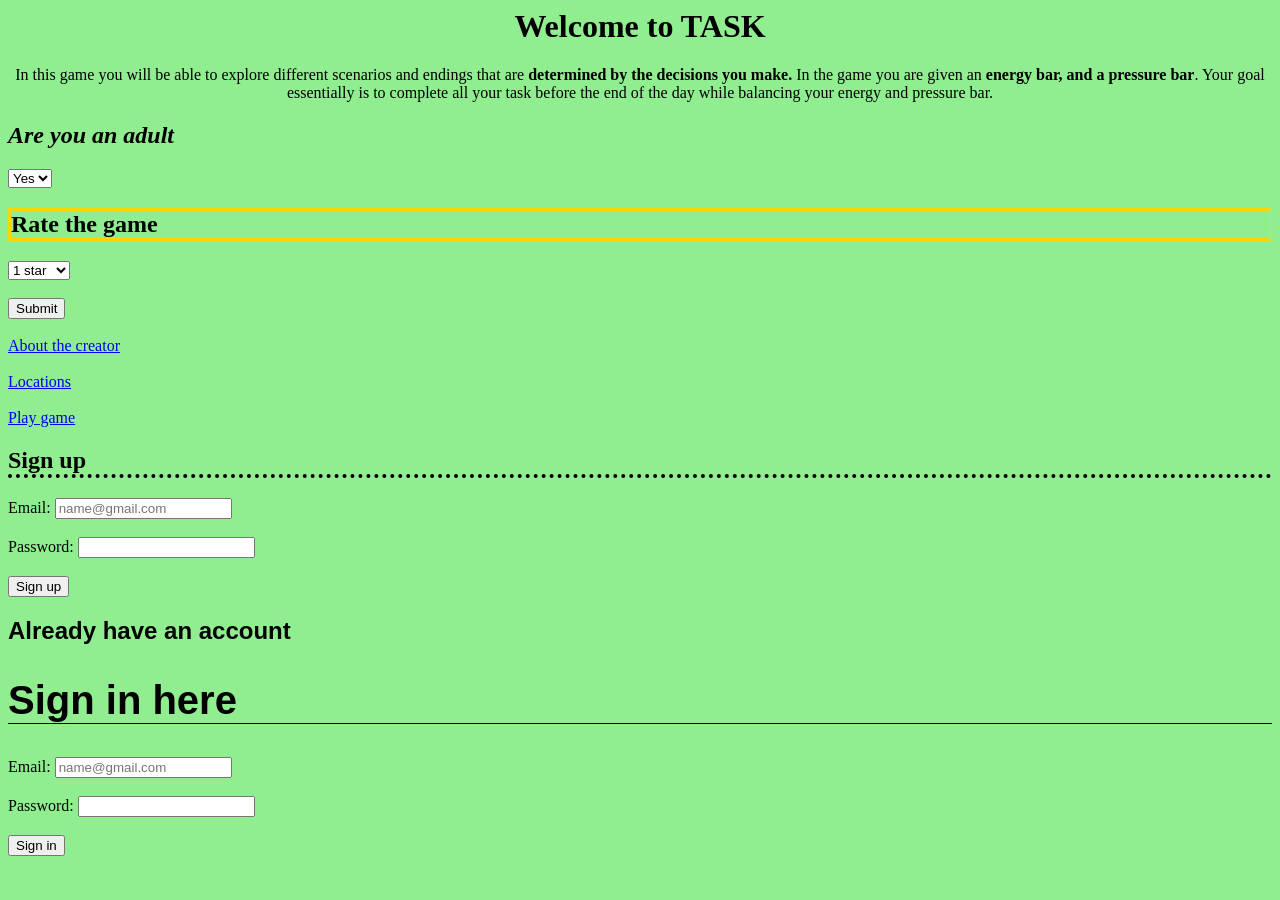
<file: index.html>
<!-- Add your index page here -->
 <head>
<title>Mental health</title>
<link rel="stylesheet" href="style.css">

 </head>
 <!-- <body style="background-color: rgb(45, 222, 45);"></style>> -->
<form>

<h1 class="heading" style="text-align: center;">Welcome to TASK</h1>
<p style="text-align: center;" "border: 1px solid black; padding: 10px; margin: 10px;">In this game you will be able to explore different scenarios and endings that are <strong>determined by the decisions you make.</strong> In the game you are given an <strong>energy bar, and a pressure bar</strong>. Your goal essentially is to complete all your task before the end of the day while balancing your energy and pressure bar.</p>

<!-- <div style="border: 1px solid black; padding: 10px; margin: 10px; background-color: lightblue;"> -->

<h2 style="font-style: oblique; ">Are you an adult</h2>
<select name="survey" id="survey">
  <option value="yes">Yes</option>
  <option value="no">No</option>
</select>

<h2 style="border: gold double;">Rate the game</h2>
<select name="survey" id="survey">
  <option value="1">1 star</option>
  <option value="2">2 stars</option>
  <option value="3">3 stars</option>
  <option value="4">4 stars</option>
  <option value="5">5 stars</option>
  </select>
<br>
<br>

<input type="submit" value="Submit">
<br>
<br>
<a href="about.html">About the creator</a>
<br>
<br>
<a href="game.html">Locations</a>
<br>
<br>
<a href="game.html">Play game</a>
<h2 style="border-bottom: black; border-bottom-width: 4px; border-bottom-style: dotted;">Sign up</h2>
<label for="name">Email:</label>
<input type="text" id="name" placeholder="name@gmail.com">
<br>
<br>
<label for="lock">Password:</label>
<input type="password" id="lock">
<br>
<br>
<input type="submit" value="Sign up">

<h2 style="font-family: Arial, Helvetica, sans-serif;">Already have an account </h2>

<h2 style="border-bottom: black; border-bottom-width: 1px; border-bottom-style: solid; font-family:'Trebuchet MS', 'Lucida Sans Unicode', 'Lucida Grande', 'Lucida Sans', Arial, sans-serif; font-size: 40px;">Sign in here</h2>
<label for="name">Email:</label>
<input type="text" id="name" placeholder="name@gmail.com">
<br>
<br>
<label for="lock">Password:</label>
<input type="password" id="lock">
<br>
<br>
<input type="submit" value="Sign in">

<!-- <body style="background-color: light green;"> -->
</form>
</body>
</file>
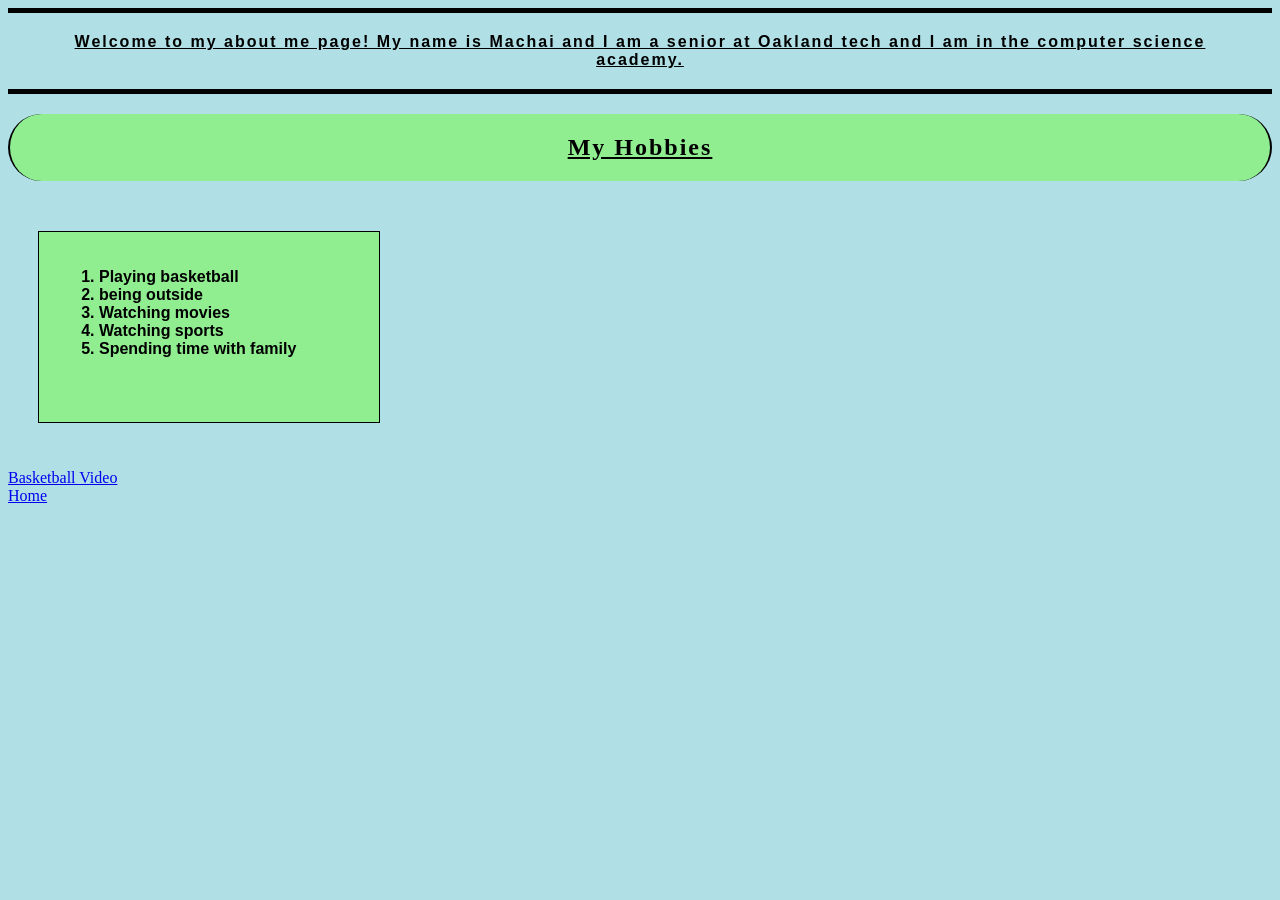
<file: about.html>
<!-- add your about me page here -->
 <head>
    <title>About the creator</title>
    </head>
    <body>
    
<link rel="stylesheet" href="style.css">
    </body>
<p id="learn">Welcome to my about me page! My name is Machai and I am a senior at Oakland tech and I am in the computer science academy. </p>
<form>
<h2 id="learn2">My Hobbies</h2>
<div class="card">
    

<ol>
    <li>Playing basketball</li>
    <li>being outside</li>
    <li>Watching movies</li>
    <li>Watching sports</li>
    <li>Spending time with family</li>

</ol>
</div>
</form>

<body style="background-color: powderblue;">

<a href="https://www.youtube.com/watch?v=u5FFN_1za_g">Basketball Video</a>
<br>
<a href="http://127.0.0.1:3000/index.html?vscode-livepreview=true">Home</a>
</file>
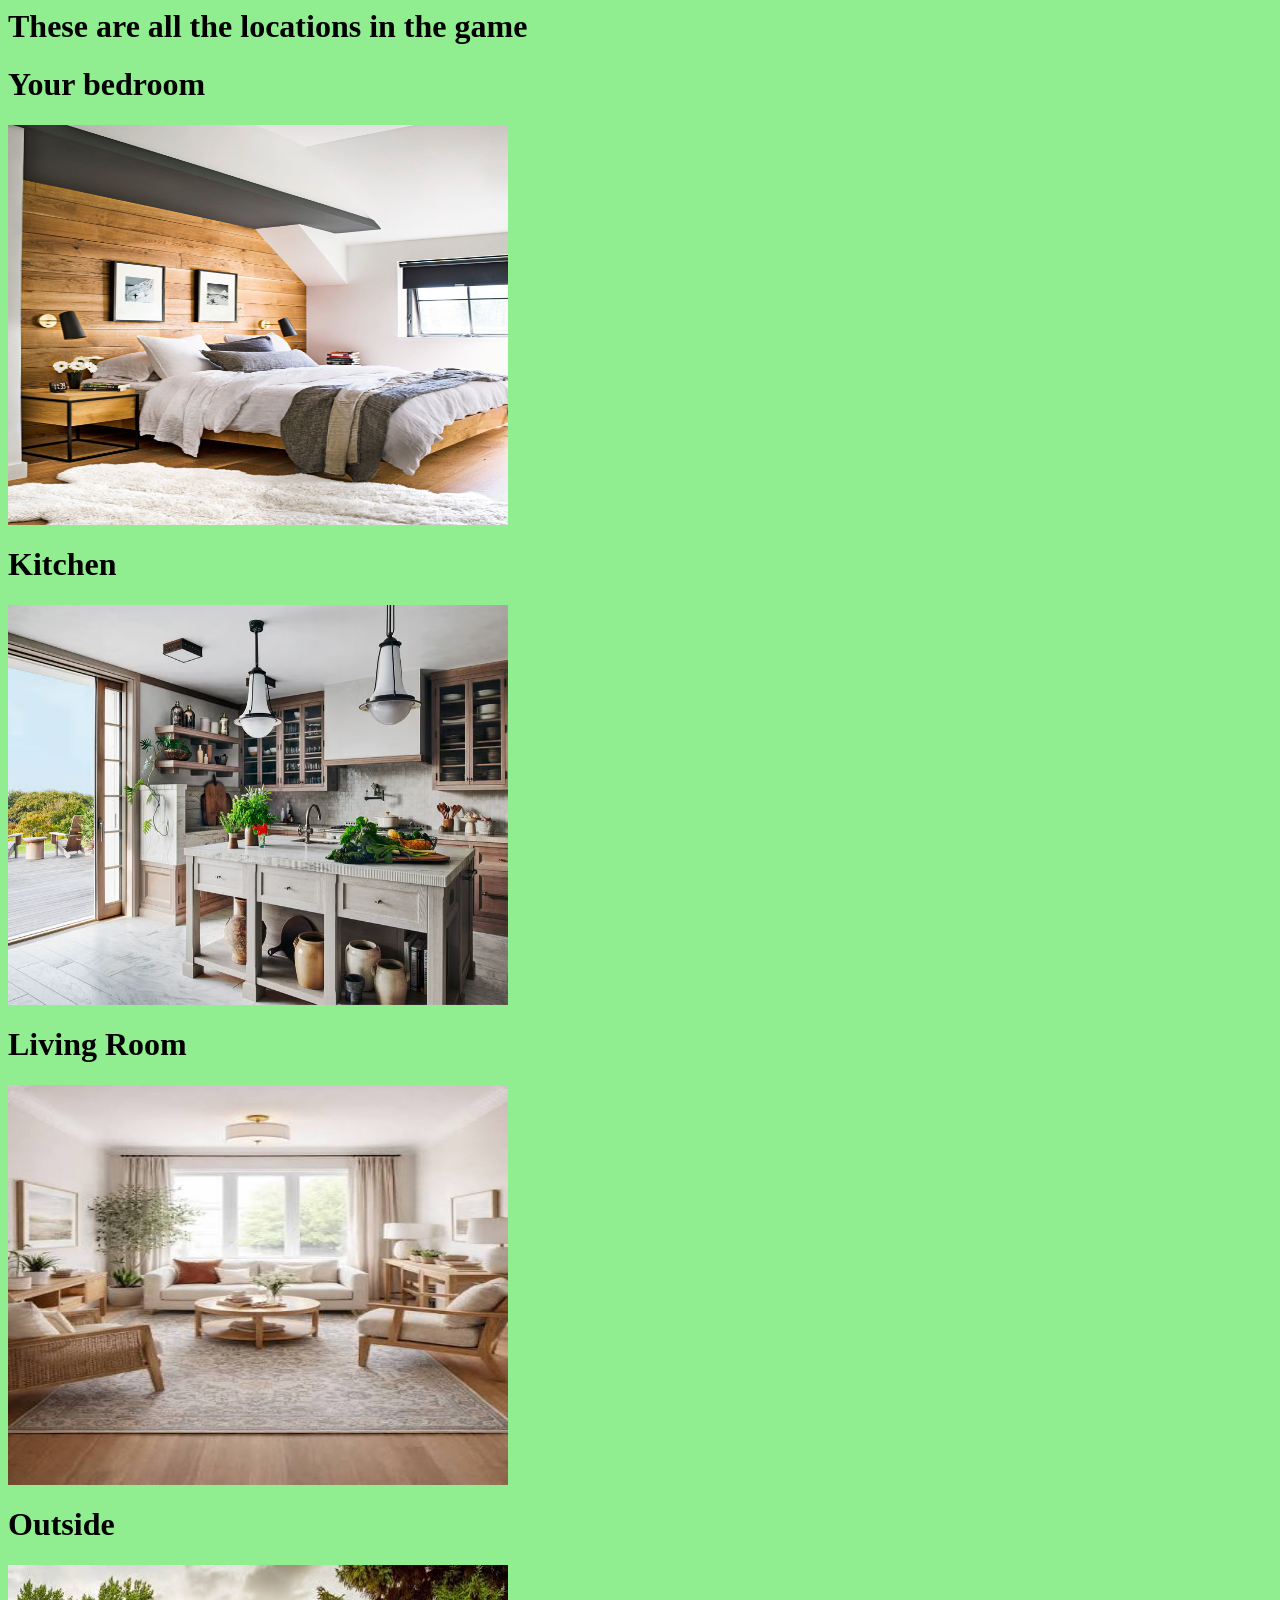
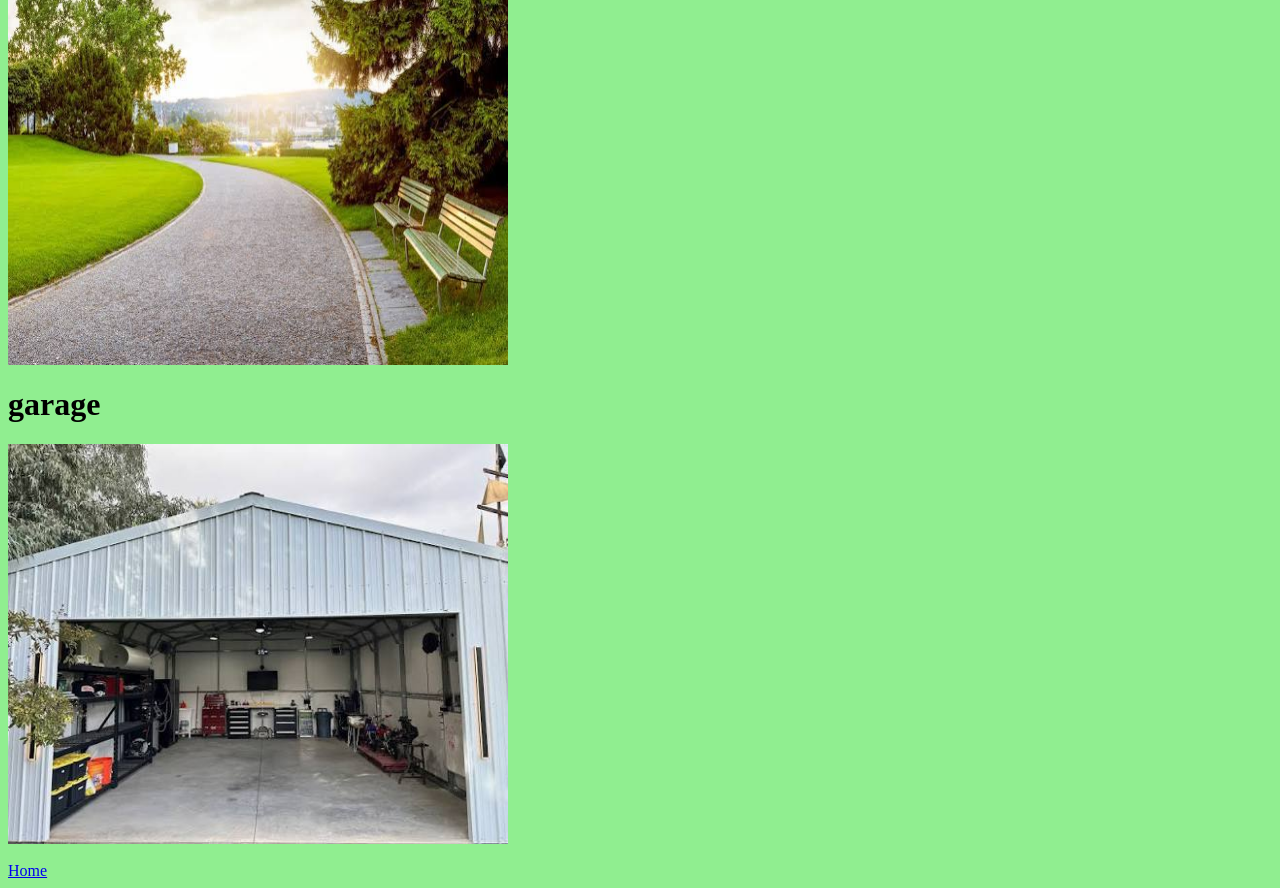
<file: Index(2).html>
<head>
    <title>Mental health</title>
    <link rel="stylesheet" href="style.css">
</head>
<body>
    <h1>These are all the locations in the game</h1>
    <h1>Your bedroom</h1>
<img src="bedroomWOO.jpg" alt="bedroom" width="500" height="400">
<h1>Kitchen</h1>
<img src="NNN.avif" alt="Kitchen" width="500" height="400">
<h1>Living Room</h1>
<img src="images (2).jpg" alt="Living Room" width="500" height="400">


<h1>Outside</h1>
<img src="outside.jpg" alt="Outside" width="500" height="400">

<h1>garage</h1>
<img src="garage.jpg" alt="Garage" width="500" height="400">

<br>
<br>
<a href="index.html">Home</a>

<!-- <body style="background-color: yellowgreen;"> -->


















</body>
</file>
<file: style.css>
body{
    background-color: lightgreen;
}

header{
    background-color: orange;
    padding: 30px;
    font-family:cursive;
    text-align: center;
    border: 2px black solid;
    text-decoration: underline;
    border-radius: 50px;
    margin: 50px;
  
}

.card{
    height: 150px;
    width: 300px;
    display: inline-block;
    background-color: lightgreen;
    border:1px solid black;
    margin: 30px;
    padding: 20px;
    font-family:'Segoe UI', Tahoma, Geneva, Verdana, sans-serif;
    font-weight: bolder;
}

#learn{
    font-family: 'Segoe UI', Tahoma, Geneva, Verdana, sans-serif;
    text-align: center;
    text-decoration: underline;
    border-top: 5px solid black;   
    border-bottom: 5px solid black;
    padding: 20px;
    font-weight: bolder;
    letter-spacing: 2px;
    
}

#learn2{
    text-align: center;
    text-decoration: underline;
    border: 2px solid black;
    border-radius: 50px;
    border-block-width: inherit;
    padding: 20px;
    background-color: lightgreen;
    letter-spacing: 2px;

}

#scene-text{
    font-family:Arial, Helvetica, sans-serif ;
    text-align: center;
    font-size: 18px;
    line-height: 1.5;
    margin: 20px;

}

#scene-text{
    border: 2px solid black;
    letter-spacing: 2px;
    padding: 20px;
    font-weight: bolder;
    background-color: yellow;
}

#scene-image{
    display: block;
    margin-left: auto;
    margin-right: auto;
    border: 10px solid black;
}
</file>
